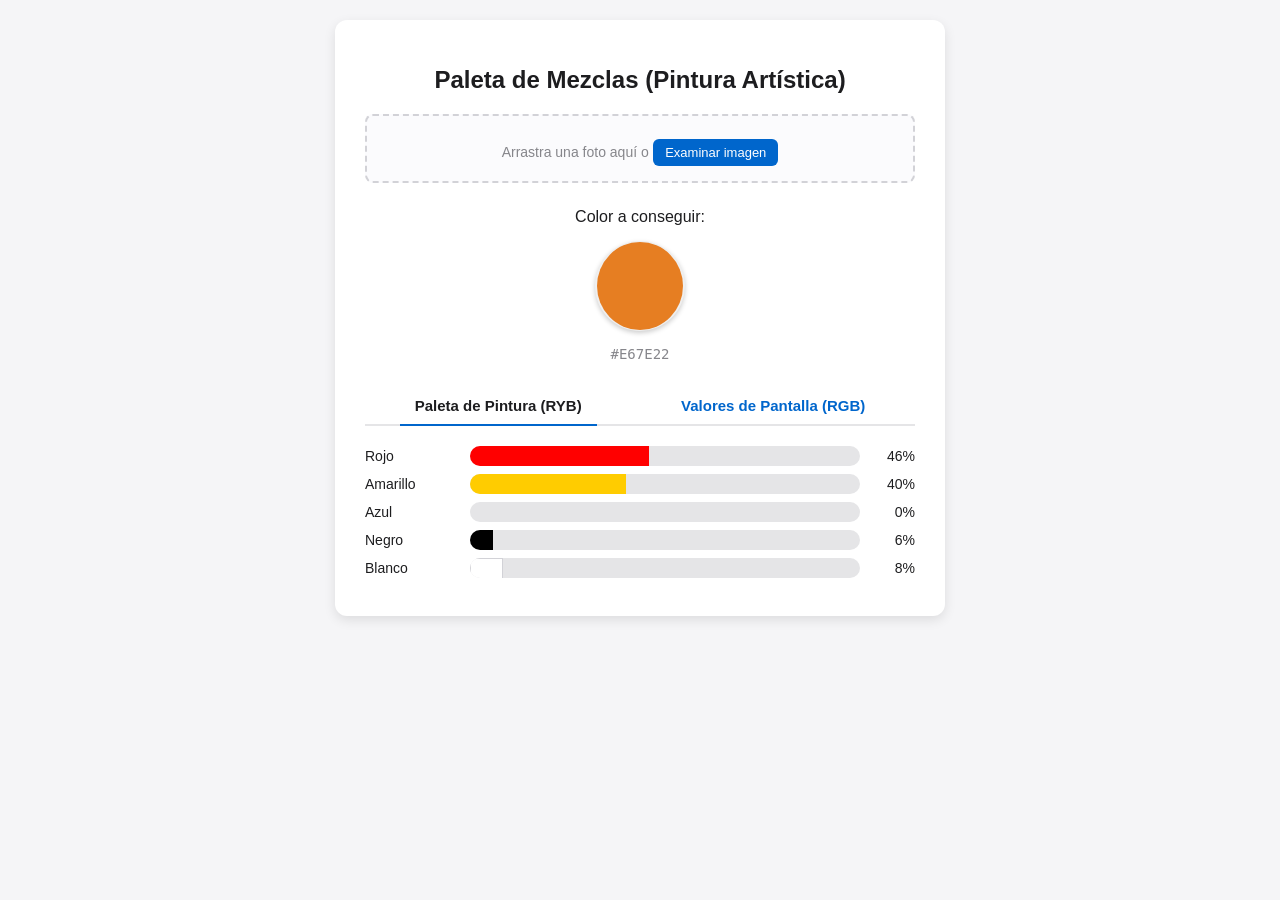
<file: Index.html>
<!DOCTYPE html>
<html lang="es">
<head>
    <meta charset="UTF-8">
    <meta name="viewport" content="width=device-width, initial-scale=1.0">
    <title>Mezclador de Pintura Tradicional (Rojo, Amarillo, Azul)</title>
    <style>
        body {
            font-family: -apple-system, BlinkMacSystemFont, "Segoe UI", Roboto, Helvetica, Arial, sans-serif;
            background-color: #f5f5f7;
            color: #1d1d1f;
            margin: 0;
            padding: 20px;
            display: flex;
            justify-content: center;
        }
        .container {
            background: #ffffff;
            padding: 30px;
            border-radius: 12px;
            box-shadow: 0 4px 12px rgba(0,0,0,0.1);
            max-width: 550px;
            width: 100%;
        }
        h1 {
            font-size: 24px;
            text-align: center;
            margin-bottom: 20px;
        }
        .selector-zone {
            display: flex;
            flex-direction: column;
            align-items: center;
            gap: 15px;
            margin-bottom: 25px;
        }
        input[type="color"] {
            -webkit-appearance: none;
            border: none;
            width: 90px;
            height: 90px;
            border-radius: 50%;
            cursor: pointer;
            box-shadow: 0 2px 5px rgba(0,0,0,0.2);
        }
        input[type="color"]::-webkit-color-swatch-wrapper {
            padding: 0;
        }
        input[type="color"]::-webkit-color-swatch {
            border: none;
            border-radius: 50%;
        }

        .image-zone {
            border: 2px dashed #d2d2d7;
            border-radius: 8px;
            padding: 15px;
            text-align: center;
            margin-bottom: 25px;
            background: #fbfbfd;
            cursor: pointer;
            position: relative;
        }
        .image-zone:hover {
            border-color: #0066cc;
        }
        #previewImage {
            max-width: 100%;
            max-height: 250px;
            border-radius: 6px;
            display: none;
            margin: 10px auto 0 auto;
            cursor: crosshair;
        }
        .upload-btn {
            display: inline-block;
            padding: 6px 12px;
            background-color: #0066cc;
            color: white;
            border-radius: 6px;
            font-size: 13px;
            font-weight: 500;
            margin-top: 8px;
            cursor: pointer;
        }
        #fileInput {
            display: none;
        }
        
        .tabs {
            display: flex;
            justify-content: space-around;
            border-bottom: 2px solid #e5e5e7;
            margin-bottom: 20px;
        }
        .tab-link {
            padding: 10px 15px;
            cursor: pointer;
            font-size: 15px;
            font-weight: 600;
            color: #0066cc;
            text-decoration: none;
            border-bottom: 2px solid transparent;
            margin-bottom: -2px;
            transition: all 0.2s ease;
        }
        .tab-link:hover {
            color: #004499;
        }
        .tab-link.active {
            color: #1d1d1f;
            border-bottom: 2px solid #0066cc;
            cursor: default;
        }

        .tab-content {
            display: none;
        }
        .tab-content.active {
            display: block;
        }

        .bar-container {
            display: flex;
            align-items: center;
            margin-bottom: 8px;
            gap: 10px;
        }
        .label {
            width: 95px;
            font-size: 14px;
        }
        .bar-bg {
            flex-grow: 1;
            background-color: #e5e5e7;
            height: 20px;
            border-radius: 10px;
            overflow: hidden;
        }
        .bar-fill {
            height: 100%;
            width: 0%;
            transition: width 0.3s ease;
        }
        .percentage {
            width: 45px;
            text-align: right;
            font-size: 14px;
            font-weight: 500;
        }
    </style>
</head>
<body>

<div class="container">
    <h1>Paleta de Mezclas (Pintura Artística)</h1>
    
    <div class="image-zone" id="dropZone" onclick="document.getElementById('fileInput').click()">
        <span id="uploadPrompt" style="font-size: 14px; color: #86868b;">Arrastra una foto aquí o</span>
        <div class="upload-btn">Examinar imagen</div>
        <input type="file" id="fileInput" accept="image/*">
        <img id="previewImage" alt="Previsualización">
    </div>

    <div class="selector-zone">
        <label for="colorPicker" style="font-weight: 500;">Color a conseguir:</label>
        <input type="color" id="colorPicker" value="#e67e22">
        <div id="hexDisplay" style="font-family: monospace; font-size: 14px; color: #86868b;">#E67E22</div>
    </div>

    <div class="tabs">
        <a href="#" class="tab-link active" onclick="switchTab(event, 'artistico-sec')">Paleta de Pintura (RYB)</a>
        <a href="#" class="tab-link" onclick="switchTab(event, 'digital-sec')">Valores de Pantalla (RGB)</a>
    </div>

    <div id="artistico-sec" class="tab-content active">
        <div id="ryb-bars"></div>
    </div>

    <div id="digital-sec" class="tab-content">
        <div id="rgb-bars"></div>
    </div>
</div>

<canvas id="canvasAux" style="display:none;"></canvas>

<script>
    const colorPicker = document.getElementById('colorPicker');
    const hexDisplay = document.getElementById('hexDisplay');
    const rybBarsContainer = document.getElementById('ryb-bars');
    const rgbBarsContainer = document.getElementById('rgb-bars');
    
    const fileInput = document.getElementById('fileInput');
    const previewImage = document.getElementById('previewImage');
    const uploadPrompt = document.getElementById('uploadPrompt');
    const dropZone = document.getElementById('dropZone');
    const canvasAux = document.getElementById('canvasAux');
    const ctxAux = canvasAux.getContext('2d');

    // Configuración con los colores clásicos de Bellas Artes
    const pinturaInfo = [
        { key: 'r', name: 'Rojo', color: '#ff0000' },
        { key: 'y', name: 'Amarillo', color: '#ffcc00' },
        { key: 'b', name: 'Azul', color: '#0055b8' },
        { key: 'k', name: 'Negro', color: '#000000' },
        { key: 'w', name: 'Blanco', color: '#ffffff', stroke: true }
    ];

    const pantallasInfo = [
        { key: 'r', name: 'Rojo (Luz)', color: '#ff0000' },
        { key: 'g', name: 'Verde (Luz)', color: '#00ff00' },
        { key: 'b', name: 'Azul (Luz)', color: '#0000ff' }
    ];

    fileInput.addEventListener('change', function(e) {
        const file = e.target.files[0];
        if (file) cargarImagen(file);
    });

    dropZone.addEventListener('dragover', (e) => { e.preventDefault(); });
    dropZone.addEventListener('drop', (e) => {
        e.preventDefault();
        const file = e.dataTransfer.files[0];
        if (file && file.type.startsWith('image/')) cargarImagen(file);
    });

    function cargarImagen(file) {
        const reader = new FileReader();
        reader.onload = function(event) {
            previewImage.src = event.target.result;
            previewImage.style.display = 'block';
            uploadPrompt.textContent = "Haz clic en la imagen para capturar un color:";
        }
        reader.readAsDataURL(file);
    }

    previewImage.addEventListener('click', function(e) {
        e.stopPropagation();
        canvasAux.width = previewImage.naturalWidth;
        canvasAux.height = previewImage.naturalHeight;
        ctxAux.drawImage(previewImage, 0, 0);

        const rect = previewImage.getBoundingClientRect();
        const x = ((e.clientX - rect.left) / rect.width) * canvasAux.width;
        const y = ((e.clientY - rect.top) / rect.height) * canvasAux.height;

        const pixelData = ctxAux.getImageData(x, y, 1, 1).data;
        const hex = "#" + ((1 << 24) + (pixelData[0] << 16) + (pixelData[1] << 8) + pixelData[2]).toString(16).slice(1);
        
        colorPicker.value = hex;
        renderBars();
    });

    function switchTab(event, tabId) {
        event.preventDefault();
        document.querySelectorAll('.tab-link').forEach(tab => tab.classList.remove('active'));
        document.querySelectorAll('.tab-content').forEach(content => content.classList.remove('active'));
        event.target.classList.add('active');
        document.getElementById(tabId).classList.add('active');
    }

    function hexToRgb(hex) {
        const r = parseInt(hex.slice(1, 3), 16);
        const g = parseInt(hex.slice(3, 5), 16);
        const b = parseInt(hex.slice(5, 7), 16);
        return { r, g, b };
    }

    // Algoritmo matemático de conversión RGB a RYB (Modelo de sustracción artística)
    function rgbToRyb(r, g, b) {
        // Remover el componente blanco/brillo primero
        const w = Math.min(r, g, b);
        let rMat = r - w;
        let gMat = g - w;
        let bMat = b - w;

        const maxGreen = Math.max(rMat, gMat, bMat);

        // Extraer el amarillo de la combinación de luz verde y roja
        let y = Math.min(rMat, gMat);
        rMat -= y;
        gMat -= y;

        if (bMat > 0 && gMat > 0) {
            bMat /= 2;
            gMat /= 2;
        }

        y += gMat;
        let rOut = rMat;
        let yOut = y;
        let bOut = bMat + gMat;

        // Normalizar los canales
        const maxRyb = Math.max(rOut, yOut, bOut);
        if (maxRyb > 0 && maxGreen > 0) {
            const factor = maxGreen / maxRyb;
            rOut *= factor;
            yOut *= factor;
            bOut *= factor;
        }

        // El residuo negro
        const k = 255 - Math.max(r, g, b);

        return { r: rOut, y: yOut, b: bOut, k: k, w: w };
    }

    function calcularMezclas(hex) {
        const { r, g, b } = hexToRgb(hex);

        // Proporciones directas de pantalla
        const rPct = Math.round((r / 255) * 100);
        const gPct = Math.round((g / 255) * 100);
        const bPct = Math.round((b / 255) * 100);

        // Proporciones de volumen físico de pintura (RYB + K + W)
        const ryb = rgbToRyb(r, g, b);
        const sumaTotal = ryb.r + ryb.y + ryb.b + ryb.k + ryb.w;

        const rPintura = sumaTotal > 0 ? Math.round((ryb.r / sumaTotal) * 100) : 0;
        const yPintura = sumaTotal > 0 ? Math.round((ryb.y / sumaTotal) * 100) : 0;
        const bPintura = sumaTotal > 0 ? Math.round((ryb.b / sumaTotal) * 100) : 0;
        const kPintura = sumaTotal > 0 ? Math.round((ryb.k / sumaTotal) * 100) : 0;
        const wPintura = sumaTotal > 0 ? Math.round((ryb.w / sumaTotal) * 100) : 0;

        return {
            rgb: { r: rPct, g: gPct, b: bPct },
            ryb: { r: rPintura, y: yPintura, b: bPintura, k: kPintura, w: wPintura }
        };
    }

    function renderBars() {
        const hex = colorPicker.value;
        hexDisplay.textContent = hex.toUpperCase();
        const conversiones = calcularMezclas(hex);

        // Renderizar pestaña artística (Rojo, Amarillo, Azul, Negro, Blanco)
        rybBarsContainer.innerHTML = pinturaInfo.map(info => {
            const pct = conversiones.ryb[info.key];
            const borderStyle = info.stroke ? 'border: 1px solid #d2d2d7;' : '';
            return `
                <div class="bar-container">
                    <div class="label">${info.name}</div>
                    <div class="bar-bg">
                        <div class="bar-fill" style="width: ${pct}%; background-color: ${info.color}; ${borderStyle}"></div>
                    </div>
                    <div class="percentage">${pct}%</div>
                </div>
            `;
        }).join('');

        // Renderizar pestaña digital (RGB)
        rgbBarsContainer.innerHTML = pantallasInfo.map(info => {
            const pct = conversiones.rgb[info.key];
            return `
                <div class="bar-container">
                    <div class="label">${info.name}</div>
                    <div class="bar-bg">
                        <div class="bar-fill" style="width: ${pct}%; background-color: ${info.color};"></div>
                    </div>
                    <div class="percentage">${pct}%</div>
                </div>
            `;
        }).join('');
    }

    colorPicker.addEventListener('input', renderBars);
    renderBars();
</script>

</body>
</html>
</file>
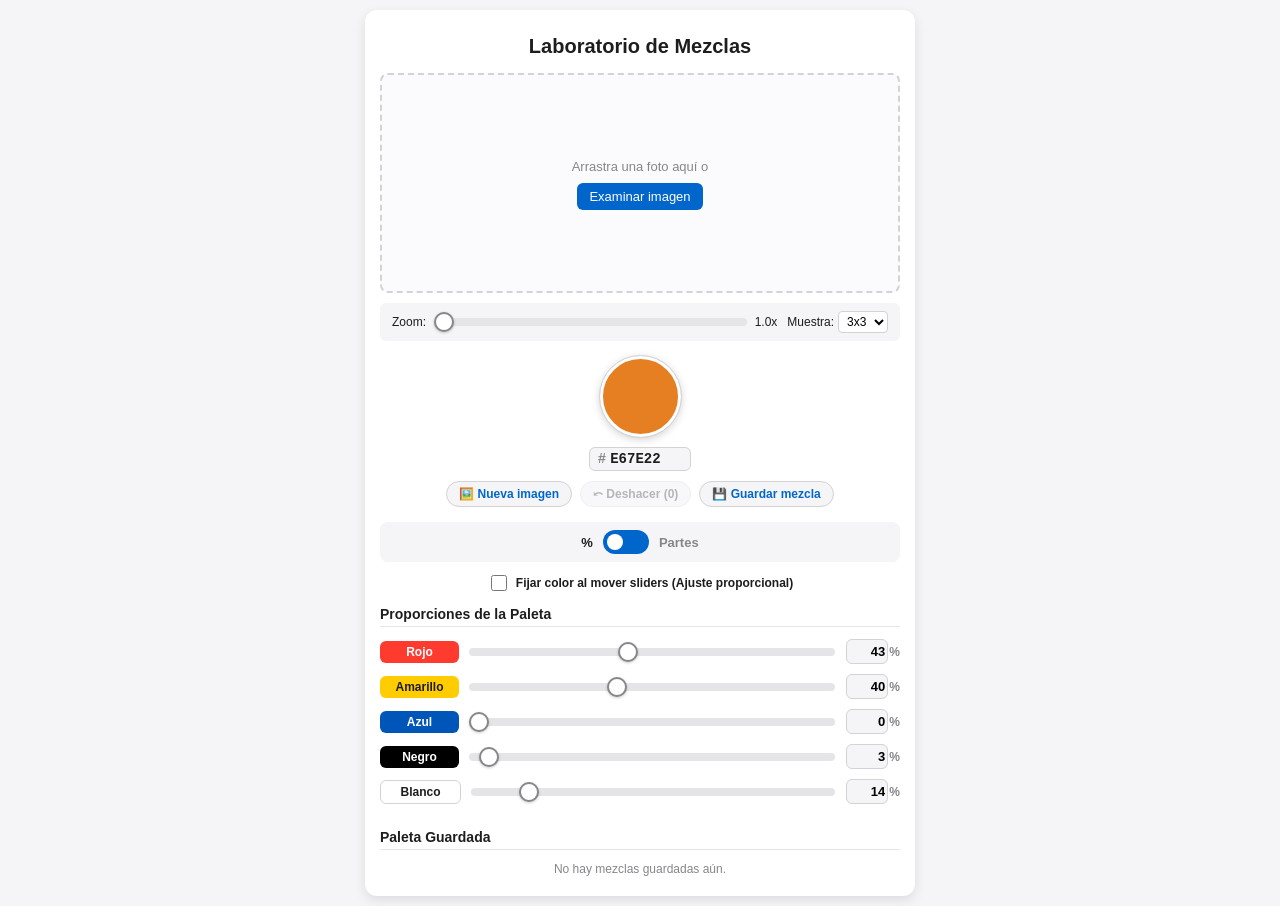
<file: index.html>
<!DOCTYPE html>
<html lang="es">
<head>
    <meta charset="UTF-8">
    <meta name="viewport" content="width=device-width, initial-scale=1.0, maximum-scale=1.0, user-scalable=no">
    <title>Simulador de Mezclas - Taller de Pintura</title>
    <style>
        /* ==========================================================================
           1. ESTILOS GENERALES Y ESTRUCTURA BASE
           ========================================================================== */
        body {
            font-family: -apple-system, BlinkMacSystemFont, "Segoe UI", Roboto, Helvetica, Arial, sans-serif;
            background-color: #f5f5f7;
            color: #1d1d1f;
            margin: 0;
            padding: 10px;
            display: flex;
            justify-content: center;
            box-sizing: border-box;
        }
        .container {
            background: #ffffff;
            padding: 20px 15px;
            border-radius: 12px;
            box-shadow: 0 4px 12px rgba(0,0,0,0.1);
            max-width: 550px;
            width: 100%;
            box-sizing: border-box;
        }
        h1 {
            font-size: 20px;
            text-align: center;
            margin-top: 5px;
            margin-bottom: 15px;
        }
        
        /* ==========================================================================
           2. ZONA DE IMAGEN Y RUEDA CROMÁTICA (PREVISUALIZACIÓN)
           ========================================================================== */
        .image-container-wrapper {
            margin-bottom: 10px;
            width: 100%;
        }
        .image-zone {
            border: 2px dashed #d2d2d7;
            border-radius: 8px;
            padding: 0;
            text-align: center;
            background: #fbfbfd;
            position: relative;
            overflow: hidden;
            height: 220px;
            display: flex;
            align-items: center;
            justify-content: center;
            box-sizing: border-box;
        }
        #previewImage {
            max-width: 100%;
            max-height: 100%;
            transform-origin: center center;
            cursor: crosshair;
            position: absolute;
            user-select: none;
            -webkit-user-drag: none;
            display: none;
            z-index: 1;
        }
        
        /* Lienzo interactivo para la Rueda Cromática */
        #wheelCanvas {
            display: none;
            position: absolute;
            z-index: 10;
            cursor: crosshair;
            background: #ffffff;
            border-radius: 8px;
            touch-action: none;
            transform-origin: center center;
        }

        .upload-prompt-wrap {
            padding: 15px;
            z-index: 2;
        }
        .upload-btn {
            display: inline-block;
            padding: 6px 12px;
            background-color: #0066cc;
            color: white;
            border-radius: 6px;
            font-size: 13px;
            font-weight: 500;
            margin-top: 8px;
            cursor: pointer;
        }
        #fileInput { display: none; }

        /* ==========================================================================
           3. BARRA DE HERRAMIENTAS (ZOOM Y MUESTREO)
           ========================================================================== */
        .toolbar-row {
            display: flex;
            align-items: center;
            justify-content: space-between;
            background: #f5f5f7;
            padding: 8px 12px;
            border-radius: 6px;
            margin-bottom: 15px;
            font-size: 12px;
            gap: 10px;
        }
        .zoom-controls {
            display: flex;
            align-items: center;
            gap: 6px;
            flex-grow: 1;
        }
        .zoom-controls input[type="range"] {
            flex-grow: 1;
        }
        .sample-controls {
            display: flex;
            align-items: center;
            gap: 4px;
        }
        .sample-controls select {
            font-size: 12px;
            padding: 2px 4px;
            border-radius: 4px;
            border: 1px solid #d2d2d7;
            background: #fff;
        }

        /* ==========================================================================
           4. SECTOR DE MUESTRA DE COLOR, HEXAGONAL Y BOTONES
           ========================================================================== */
        .selector-zone {
            display: flex;
            flex-direction: column;
            align-items: center;
            gap: 10px;
            margin-bottom: 15px;
        }
        #colorDisplay {
            width: 75px;
            height: 75px;
            border-radius: 50%;
            box-shadow: 0 2px 8px rgba(0,0,0,0.2);
            border: 3px solid #ffffff;
            outline: 1px solid #d2d2d7;
            cursor: pointer;
            transition: transform 0.1s ease;
        }
        #colorDisplay:active {
            transform: scale(0.95);
        }

        .hex-input-wrap {
            display: flex;
            align-items: center;
            gap: 2px;
            background: #f5f5f7;
            padding: 2px 8px;
            border-radius: 6px;
            border: 1px solid #d2d2d7;
        }
        .hex-input-wrap span {
            font-family: monospace;
            font-size: 14px;
            color: #86868b;
            font-weight: 600;
        }
        #hexInput {
            font-family: monospace;
            font-size: 14px;
            font-weight: 600;
            color: #1d1d1f;
            border: none;
            background: transparent;
            width: 70px;
            outline: none;
            text-transform: uppercase;
        }

        .action-buttons {
            display: flex;
            gap: 8px;
            flex-wrap: wrap;
            justify-content: center;
        }
        .btn-sec {
            background-color: #f5f5f7;
            color: #0066cc;
            border: 1px solid #d2d2d7;
            padding: 5px 12px;
            border-radius: 15px;
            font-size: 12px;
            font-weight: 600;
            cursor: pointer;
            display: flex;
            align-items: center;
            gap: 4px;
            transition: all 0.2s ease;
        }
        .btn-sec:disabled {
            color: #86868b;
            background-color: #f5f5f7;
            border-color: #e5e5e7;
            cursor: not-allowed;
            opacity: 0.6;
        }

        /* Selector de Modo (% vs Partes) */
        .mode-switch-container {
            display: flex;
            justify-content: center;
            align-items: center;
            gap: 10px;
            margin-bottom: 10px;
            background: #f5f5f7;
            padding: 8px;
            border-radius: 8px;
            box-sizing: border-box;
        }
        .switch-label {
            font-size: 13px;
            font-weight: 600;
            color: #86868b;
        }
        .switch-label.active {
            color: #1d1d1f;
        }
        .switch {
            position: relative;
            display: inline-block;
            width: 46px;
            height: 24px;
            flex-shrink: 0;
        }
        .switch input { opacity: 0; width: 0; height: 0; }
        .slider-switch {
            position: absolute;
            cursor: pointer;
            top: 0; left: 0; right: 0; bottom: 0;
            background-color: #0066cc;
            transition: .3s;
            border-radius: 24px;
        }
        .slider-switch:before {
            position: absolute;
            content: "";
            height: 16px; width: 16px;
            left: 4px; bottom: 4px;
            background-color: white;
            transition: .3s;
            border-radius: 50%;
        }
        input:checked + .slider-switch { background-color: #34c759; }
        input:checked + .slider-switch:before { transform: translateX(22px); }

        /* Casilla para Bloquear/Fijar Color */
        .lock-color-row {
            display: flex;
            align-items: center;
            justify-content: center;
            gap: 6px;
            margin-bottom: 12px;
            font-size: 12px;
            font-weight: 600;
            color: #1d1d1f;
        }
        .lock-color-row input[type="checkbox"] {
            width: 16px;
            height: 16px;
            accent-color: #0066cc;
            cursor: pointer;
        }

        /* ==========================================================================
           5. DESLIZADORES DE COLORES / PIGMENTOS
           ========================================================================== */
        .section-title {
            font-size: 14px;
            font-weight: 600;
            margin-bottom: 12px;
            border-bottom: 1px solid #e5e5e7;
            padding-bottom: 4px;
        }

        .slider-container {
            display: flex;
            align-items: center;
            margin-bottom: 10px;
            gap: 8px;
            width: 100%;
            box-sizing: border-box;
        }
        .label {
            width: 75px;
            font-size: 12px;
            font-weight: 600;
            padding: 4px 2px;
            border-radius: 6px;
            text-align: center;
            flex-shrink: 0;
        }
        .slider-wrapper { 
            flex-grow: 1; 
            display: flex;
            align-items: center;
        }
        input[type="range"] {
            width: 100%;
            -webkit-appearance: none;
            background: #e5e5e7;
            height: 8px;
            border-radius: 4px;
            outline: none;
        }
        input[type="range"]::-webkit-slider-thumb {
            -webkit-appearance: none;
            width: 20px; height: 20px;
            border-radius: 50%;
            background: #ffffff;
            border: 2px solid #86868b;
            cursor: pointer;
            box-shadow: 0 1px 3px rgba(0,0,0,0.2);
        }

        .right-display {
            width: 55px;
            text-align: right;
            flex-shrink: 0;
            display: flex;
            align-items: center;
            justify-content: flex-end;
            font-size: 14px;
            font-weight: 600;
        }
        .percentage-input {
            width: 42px;
            padding: 4px 2px;
            font-size: 13px;
            font-weight: 600;
            text-align: right;
            border: 1px solid #d2d2d7;
            border-radius: 6px;
            background-color: #f5f5f7;
            outline: none;
            box-sizing: border-box;
            -webkit-appearance: none;
            -moz-appearance: textfield;
            margin: 0;
        }
        .percentage-input::-webkit-outer-spin-button,
        .percentage-input::-webkit-inner-spin-button {
            -webkit-appearance: none;
            margin: 0;
        }
        .percentage-input:focus {
            border-color: #0066cc;
            background-color: #ffffff;
        }
        .parts-text {
            font-size: 13px;
            font-weight: 600;
            color: #1d1d1f;
            text-align: right;
            white-space: nowrap;
        }

        /* ==========================================================================
           6. TARJETAS DE MEZCLAS GUARDADAS
           ========================================================================== */
        .saved-colors-list {
            display: flex;
            flex-direction: column;
            gap: 8px;
            margin-top: 10px;
        }
        .saved-card {
            display: flex;
            align-items: center;
            background: #f5f5f7;
            padding: 8px 12px;
            border-radius: 8px;
            justify-content: space-between;
            gap: 10px;
        }
        .saved-card-left {
            display: flex;
            align-items: center;
            gap: 10px;
        }
        .saved-circle {
            width: 32px;
            height: 32px;
            border-radius: 50%;
            border: 2px solid #fff;
            box-shadow: 0 1px 4px rgba(0,0,0,0.2);
            flex-shrink: 0;
        }
        .saved-info {
            display: flex;
            flex-direction: column;
        }
        .saved-hex {
            font-family: monospace;
            font-size: 12px;
            font-weight: 600;
        }
        .saved-details {
            font-size: 11px;
            color: #86868b;
        }
        .saved-actions {
            display: flex;
            gap: 6px;
        }
        .btn-small {
            background: #ffffff;
            border: 1px solid #d2d2d7;
            border-radius: 6px;
            padding: 4px 8px;
            font-size: 11px;
            font-weight: 600;
            cursor: pointer;
            color: #0066cc;
        }
        .btn-del {
            color: #ff3b30;
        }
    </style>
</head>
<body>

<div class="container">
    <h1>Laboratorio de Mezclas</h1>
    
    <!-- ÁREA SUPERIOR DE PREVISUALIZACIÓN Y RUEDA DE COLOR -->
    <div class="image-container-wrapper">
        <div class="image-zone" id="dropZone">
            <div class="upload-prompt-wrap" id="uploadPrompt">
                <span style="font-size: 13px; color: #86868b;">Arrastra una foto aquí o</span><br>
                <div class="upload-btn" onclick="document.getElementById('fileInput').click()">Examinar imagen</div>
            </div>
            <input type="file" id="fileInput" accept="image/*">
            <img id="previewImage" alt="Previsualización">
            <canvas id="wheelCanvas" width="200" height="200"></canvas>
        </div>
    </div>

    <!-- CONTROLES DE ZOOM Y TAMAÑO DE MUESTREO POR ÁREA -->
    <div class="toolbar-row">
        <div class="zoom-controls">
            <span>Zoom:</span>
            <input type="range" id="zoomSlider" min="1" max="4" step="0.1" value="1" disabled>
            <span id="zoomVal">1.0x</span>
        </div>
        <div class="sample-controls">
            <span>Muestra:</span>
            <select id="sampleSize">
                <option value="1">1x1</option>
                <option value="3" selected>3x3</option>
                <option value="5">5x5</option>
                <option value="9">9x9</option>
            </select>
        </div>
    </div>

    <!-- PANEL PRINCIPAL DE COLOR SELECCIONADO Y ACCIONES -->
    <div class="selector-zone">
        <div id="colorDisplay" title="Toca para desplegar la rueda de color"></div>
        
        <div class="hex-input-wrap">
            <span>#</span>
            <input type="text" id="hexInput" value="E67E22" maxlength="6">
        </div>
        
        <div class="action-buttons">
            <button id="newImgBtn" class="btn-sec">🖼️ Nueva imagen</button>
            <button id="undoBtn" class="btn-sec" disabled>⤺ Deshacer (0)</button>
            <button id="saveBtn" class="btn-sec">💾 Guardar mezcla</button>
        </div>
    </div>

    <!-- CONMUTADOR DE UNIDADES (% VS PARTES) -->
    <div class="mode-switch-container">
        <span class="switch-label active" id="lbl-pct">%</span>
        <label class="switch">
            <input type="checkbox" id="modeToggle">
            <span class="slider-switch"></span>
        </label>
        <span class="switch-label" id="lbl-parts">Partes</span>
    </div>

    <!-- CASILLA PARA MANTENER/FIJAR EL COLOR SELECCIONADO -->
    <div class="lock-color-row">
        <input type="checkbox" id="lockColorToggle">
        <label for="lockColorToggle">Fijar color al mover sliders (Ajuste proporcional)</label>
    </div>

    <div class="section-title" id="panelTitle">Proporciones de la Paleta</div>
    
    <!-- DESLIZADORES DE LOS 5 PIGMENTOS FÍSICOS (R, Y, B, K, W) -->
    <div id="paint-sliders">
        <div class="slider-container">
            <div class="label" style="background-color: #ff3b30; color: #ffffff;">Rojo</div>
            <div class="slider-wrapper"><input type="range" id="slider-r" min="0" max="100" value="43"></div>
            <div class="right-display" id="box-r">
                <input type="number" id="num-r" class="percentage-input" min="0" max="100" value="43"><span style="font-size:12px;margin-left:1px;color:#86868b">%</span>
            </div>
        </div>
        <div class="slider-container">
            <div class="label" style="background-color: #ffcc00; color: #1d1d1f;">Amarillo</div>
            <div class="slider-wrapper"><input type="range" id="slider-y" min="0" max="100" value="40"></div>
            <div class="right-display" id="box-y">
                <input type="number" id="num-y" class="percentage-input" min="0" max="100" value="40"><span style="font-size:12px;margin-left:1px;color:#86868b">%</span>
            </div>
        </div>
        <div class="slider-container">
            <div class="label" style="background-color: #0055b8; color: #ffffff;">Azul</div>
            <div class="slider-wrapper"><input type="range" id="slider-b" min="0" max="100" value="0"></div>
            <div class="right-display" id="box-b">
                <input type="number" id="num-b" class="percentage-input" min="0" max="100" value="0"><span style="font-size:12px;margin-left:1px;color:#86868b">%</span>
            </div>
        </div>
        <div class="slider-container">
            <div class="label" style="background-color: #000000; color: #ffffff;">Negro</div>
            <div class="slider-wrapper"><input type="range" id="slider-k" min="0" max="100" value="3"></div>
            <div class="right-display" id="box-k">
                <input type="number" id="num-k" class="percentage-input" min="0" max="100" value="3"><span style="font-size:12px;margin-left:1px;color:#86868b">%</span>
            </div>
        </div>
        <div class="slider-container">
            <div class="label" style="background-color: #ffffff; color: #1d1d1f; border: 1px solid #d2d2d7;">Blanco</div>
            <div class="slider-wrapper"><input type="range" id="slider-w" min="0" max="100" value="14"></div>
            <div class="right-display" id="box-w">
                <input type="number" id="num-w" class="percentage-input" min="0" max="100" value="14"><span style="font-size:12px;margin-left:1px;color:#86868b">%</span>
            </div>
        </div>
    </div>

    <!-- LISTA DE MEZCLAS ALMACENADAS EN MEMORIA (LOCALSTORAGE) -->
    <div style="margin-top: 25px;">
        <div class="section-title">Paleta Guardada</div>
        <div id="savedList" class="saved-colors-list">
            <div style="font-size: 12px; color: #86868b; text-align: center;">No hay mezclas guardadas aún.</div>
        </div>
    </div>
</div>

<canvas id="canvasAux" style="display:none;"></canvas>

<script>
    /* ==========================================================================
       VARIABLES GLOBALES DE ESTADO
       ========================================================================== */
    let currentProportions = { r: 43, y: 40, b: 0, k: 3, w: 14 }; // Estado de pigmentos
    let currentHexColor = "E67E22"; // Código HEX activo
    let undoStack = []; // Pila de desfaire (Historial de estados)
    let savedColors = JSON.parse(localStorage.getItem('savedPalettes') || '[]'); // Paletas guardadas en iPhone
    let esModoPartes = false; // Alternador entre % y Fracciones/Partes
    let ultimoCambioFueFoto = false;
    let estadoPrevioAFoto = null; 
    let modoRuedaActivo = false;
    let arrastrandoEnRueda = false;

    // Referencias al DOM
    const colorDisplay = document.getElementById('colorDisplay');
    const hexInput = document.getElementById('hexInput');
    const modeToggle = document.getElementById('modeToggle');
    const lockColorToggle = document.getElementById('lockColorToggle');
    const zoomSlider = document.getElementById('zoomSlider');
    const zoomVal = document.getElementById('zoomVal');
    const sampleSizeSelect = document.getElementById('sampleSize');
    const previewImage = document.getElementById('previewImage');
    const dropZone = document.getElementById('dropZone');
    const uploadPrompt = document.getElementById('uploadPrompt');
    const wheelCanvas = document.getElementById('wheelCanvas');
    const ctxWheel = wheelCanvas.getContext('2d');
    const undoBtn = document.getElementById('undoBtn');
    const saveBtn = document.getElementById('saveBtn');
    const newImgBtn = document.getElementById('newImgBtn');
    const savedList = document.getElementById('savedList');
    
    const sliders = { r: document.getElementById('slider-r'), y: document.getElementById('slider-y'), b: document.getElementById('slider-b'), k: document.getElementById('slider-k'), w: document.getElementById('slider-w') };
    const boxes = { r: document.getElementById('box-r'), y: document.getElementById('box-y'), b: document.getElementById('box-b'), k: document.getElementById('box-k'), w: document.getElementById('box-w') };

    /* ==========================================================================
       1. CARGAR NUEVA IMAGEN
       ========================================================================== */
    newImgBtn.addEventListener('click', () => {
        document.getElementById('fileInput').click();
    });

    /* ==========================================================================
       2. GESTIÓN DEL HISTORIAL (DESHACER / UNDO)
       ========================================================================== */
    function guardarEstadoEnHistorial(origenFoto = false) {
        const copiaEstado = { proportions: { ...currentProportions }, hex: currentHexColor };
        if (origenFoto) {
            if (!ultimoCambioFueFoto) {
                estadoPrevioAFoto = copiaEstado;
                undoStack.push(estadoPrevioAFoto);
                ultimoCambioFueFoto = true;
            } else {
                undoStack = undoStack.filter(state => state !== estadoPrevioAFoto);
                undoStack.push(estadoPrevioAFoto);
            }
        } else {
            ultimoCambioFueFoto = false;
            estadoPrevioAFoto = null;
            if (undoStack.length > 0) {
                const ultimo = undoStack[undoStack.length - 1];
                if (ultimo.proportions.r === copiaEstado.proportions.r && 
                    ultimo.proportions.y === copiaEstado.proportions.y && 
                    ultimo.proportions.b === copiaEstado.proportions.b && 
                    ultimo.proportions.k === copiaEstado.proportions.k && 
                    ultimo.proportions.w === copiaEstado.proportions.w) {
                    return;
                }
            }
            undoStack.push(copiaEstado);
        }
        if (undoStack.length > 40) undoStack.shift();
        actualizarBotonUndo();
    }

    undoBtn.addEventListener('click', () => {
        if (undoStack.length === 0) return;
        const estadoAnterior = undoStack.pop();
        currentProportions = estadoAnterior.proportions;
        currentHexColor = estadoAnterior.hex;
        if (ultimoCambioFueFoto && undoStack.length === 0) {
            ultimoCambioFueFoto = false;
            estadoPrevioAFoto = null;
        }
        actualizarBotonUndo();
        renderizarHerramienta();
    });

    function actualizarBotonUndo() {
        undoBtn.disabled = undoStack.length === 0;
        undoBtn.textContent = `⤺ Deshacer (${undoStack.length})`;
    }

    /* ==========================================================================
       3. CONVERSIÓN PIGMENTARIA Y ESPACIOS DE COLOR (RGB <-> RYB / HSL)
       ========================================================================== */
    // Convierte colores RGB de pantalla a pigmentos de pintura RYB (Rojo, Amarillo, Azul, Negro, Blanco)
    function rgbToRyb(r, g, b) {
        let rN = r / 255, gN = g / 255, bN = b / 255;
        let w = Math.min(rN, gN, bN);
        let k = 1 - Math.max(rN, gN, bN);

        let rP = rN - w, gP = gN - w, bP = bN - w;

        let yP = Math.min(rP, gP);
        rP -= yP; gP -= yP;

        let bMix = bP + gP;
        let rMix = rP;
        let yMix = yP;

        let total = rMix + yMix + bMix + k + w;
        if (total === 0) return { r: 0, y: 0, b: 0, k: 0, w: 100 };

        return {
            r: (rMix / total) * 100,
            y: (yMix / total) * 100,
            b: (bMix / total) * 100,
            k: (k / total) * 100,
            w: (w / total) * 100
        };
    }

    /* ==========================================================================
       4. EDICIÓN MANUAL DEL CÓDIGO HEXADECIMAL
       ========================================================================== */
    function aplicarHexManual() {
        let val = hexInput.value.trim().replace('#', '');
        if (/^[0-9A-Fa-f]{6}$/.test(val)) {
            guardarEstadoEnHistorial(false);
            currentHexColor = val.toUpperCase();
            
            const r = parseInt(val.slice(0, 2), 16);
            const g = parseInt(val.slice(2, 4), 16);
            const b = parseInt(val.slice(4, 6), 16);
            
            currentProportions = rgbToRyb(r, g, b);
            renderizarHerramienta();
        } else {
            renderizarHerramienta();
        }
    }

    hexInput.addEventListener('change', aplicarHexManual);
    hexInput.addEventListener('keyup', (e) => {
        if (e.key === 'Enter') {
            aplicarHexManual();
            hexInput.blur();
        }
    });

    /* ==========================================================================
       5. RUEDA CROMÁTICA INTERACTIVA CON DIBUJO Y PUNTERO
       ========================================================================== */
    colorDisplay.addEventListener('click', (e) => {
        e.stopPropagation();
        modoRuedaActivo = !modoRuedaActivo;
        if (modoRuedaActivo) {
            wheelCanvas.style.display = 'block';
            if (previewImage.src) previewImage.style.display = 'none';
            uploadPrompt.style.display = 'none';
            zoomSlider.disabled = false;
            dibujarRuedaCromatica();
        } else {
            wheelCanvas.style.display = 'none';
            if (previewImage.src) {
                previewImage.style.display = 'block';
                zoomSlider.disabled = false;
            } else {
                uploadPrompt.style.display = 'block';
                zoomSlider.disabled = true;
            }
        }
        limitarYAplicarTransformacion();
    });

    // Redibuja el gradiente circular y marca la posición del puntero
    function dibujarRuedaCromatica() {
        const width = wheelCanvas.width;
        const height = wheelCanvas.height;
        const radius = width / 2 - 5;
        const ctx = ctxWheel;
        
        ctx.clearRect(0, 0, width, height);

        for (let x = -radius; x < radius; x++) {
            for (let y = -radius; y < radius; y++) {
                const distance = Math.sqrt(x * x + y * y);
                if (distance <= radius) {
                    let angle = Math.atan2(y, x) * (180 / Math.PI);
                    if (angle < 0) angle += 360;
                    
                    const sat = distance / radius;
                    ctx.fillStyle = `hsl(${angle}, ${sat * 100}%, 50%)`;
                    ctx.fillRect(width / 2 + x, height / 2 + y, 1, 1);
                }
            }
        }

        const r = parseInt(currentHexColor.slice(0, 2), 16);
        const g = parseInt(currentHexColor.slice(2, 4), 16);
        const b = parseInt(currentHexColor.slice(4, 6), 16);

        const hsl = rgbToHsl(r, g, b);
        const angleRad = hsl.h * (Math.PI / 180);
        const distPx = hsl.s * radius;

        const pinX = width / 2 + distPx * Math.cos(angleRad);
        const pinY = height / 2 + distPx * Math.sin(angleRad);

        ctx.beginPath();
        ctx.arc(pinX, pinY, 6, 0, 2 * Math.PI);
        ctx.strokeStyle = '#ffffff';
        ctx.lineWidth = 2;
        ctx.stroke();
        ctx.fillStyle = '#000000';
        ctx.fill();

        // Al cambiar de zoom en la rueda, recalcula el centrado automático hacia la posición del puntero
        if (modoRuedaActivo && scale > 1) {
            centrarRuedaEnPuntero(pinX, pinY);
        }
    }

    function rgbToHsl(r, g, b) {
        r /= 255; g /= 255; b /= 255;
        const max = Math.max(r, g, b), min = Math.min(r, g, b);
        let h, s, l = (max + min) / 2;
        if (max === min) { h = s = 0; }
        else {
            const d = max - min;
            s = l > 0.5 ? d / (2 - max - min) : d / (max + min);
            switch (max) {
                case r: h = (g - b) / d + (g < b ? 6 : 0); break;
                case g: h = (b - r) / d + 2; break;
                case b: h = (r - g) / d + 4; break;
            }
            h *= 60;
        }
        return { h, s, l };
    }

    function hslToRgb(h, s, l) {
        let r, g, b;
        if (s === 0) {
            r = g = b = l;
        } else {
            const hue2rgb = (p, q, t) => {
                if (t < 0) t += 1;
                if (t > 1) t -= 1;
                if (t < 1/6) return p + (q - p) * 6 * t;
                if (t < 1/2) return q;
                if (t < 2/3) return p + (q - p) * (2/3 - t) * 6;
                return p;
            };
            const q = l < 0.5 ? l * (1 + s) : l + s - l * s;
            const p = 2 * l - q;
            r = hue2rgb(p, q, h / 360 + 1/3);
            g = hue2rgb(p, q, h / 360);
            b = hue2rgb(p, q, h / 360 - 1/3);
        }
        return {
            r: Math.round(r * 255),
            g: Math.round(g * 255),
            b: Math.round(b * 255)
        };
    }

    /* ==========================================================================
       6. SELECCIÓN Y ARRASTRE DE ALTA PRECISIÓN EN LA RUEDA CROMÁTICA
       ========================================================================== */
    function procesarSeleccionRueda(clientX, clientY) {
        const rect = wheelCanvas.getBoundingClientRect();
        const localX = (clientX - rect.left) * (wheelCanvas.width / rect.width);
        const localY = (clientY - rect.top) * (wheelCanvas.height / rect.height);
        
        const cX = localX - wheelCanvas.width / 2;
        const cY = localY - wheelCanvas.height / 2;
        const radius = wheelCanvas.width / 2 - 5;
        
        const distance = Math.sqrt(cX * cX + cY * cY);
        const clampedDist = Math.min(distance, radius);
        
        let angle = Math.atan2(cY, cX) * (180 / Math.PI);
        if (angle < 0) angle += 360;
        
        const sat = clampedDist / radius;
        const rgb = hslToRgb(angle, sat, 0.5);
        
        currentHexColor = [rgb.r, rgb.g, rgb.b].map(c => c.toString(16).padStart(2, '0')).join('').toUpperCase();
        currentProportions = rgbToRyb(rgb.r, rgb.g, rgb.b);
        
        renderizarHerramienta();
    }

    wheelCanvas.addEventListener('mousedown', (e) => {
        arrastrandoEnRueda = true;
        guardarEstadoEnHistorial(true);
        procesarSeleccionRueda(e.clientX, e.clientY);
    });
    window.addEventListener('mousemove', (e) => {
        if (arrastrandoEnRueda) procesarSeleccionRueda(e.clientX, e.clientY);
    });
    window.addEventListener('mouseup', () => { arrastrandoEnRueda = false; });

    wheelCanvas.addEventListener('touchstart', (e) => {
        if (e.touches.length === 1) {
            arrastrandoEnRueda = true;
            guardarEstadoEnHistorial(true);
            procesarSeleccionRueda(e.touches[0].clientX, e.touches[0].clientY);
        }
    }, {passive: true});
    window.addEventListener('touchmove', (e) => {
        if (arrastrandoEnRueda && e.touches.length === 1) {
            procesarSeleccionRueda(e.touches[0].clientX, e.touches[0].clientY);
        }
    });
    window.addEventListener('touchend', () => { arrastrandoEnRueda = false; });

    /* ==========================================================================
       7. PANEO Y ZOOM CON CENTRADO AUTOMÁTICO EN EL PUNTERO
       ========================================================================== */
    let scale = 1, posX = 0, posY = 0, isDragging = false, startX = 0, startY = 0, haHechoPaneo = false;

    // Centra el lienzo de la rueda en las coordenadas relativas del puntero al hacer Zoom
    function centrarRuedaEnPuntero(pinX, pinY) {
        const centroX = wheelCanvas.width / 2;
        const centroY = wheelCanvas.height / 2;
        const offsetX = (centroX - pinX) * scale;
        const offsetY = (centroY - pinY) * scale;
        
        posX = offsetX;
        posY = offsetY;
        limitarYAplicarTransformacion();
    }

    zoomSlider.addEventListener('input', (e) => {
        scale = parseFloat(e.target.value);
        zoomVal.textContent = scale.toFixed(1) + "x";
        
        if (modoRuedaActivo) {
            dibujarRuedaCromatica(); // Dispara centrado automático en el puntero
        } else {
            limitarYAplicarTransformacion();
        }
    });

    dropZone.addEventListener('mousedown', (e) => {
        if ((!previewImage.src && !modoRuedaActivo)) return;
        isDragging = true; haHechoPaneo = false;
        startX = e.clientX - posX; startY = e.clientY - posY;
        e.preventDefault();
    });
    window.addEventListener('mousemove', (e) => {
        if (!isDragging) return;
        const currentX = e.clientX - startX; const currentY = e.clientY - startY;
        if (Math.abs(currentX - posX) > 5 || Math.abs(currentY - posY) > 5) haHechoPaneo = true;
        posX = currentX; posY = currentY;
        limitarYAplicarTransformacion();
    });
    window.addEventListener('mouseup', () => { isDragging = false; });

    dropZone.addEventListener('touchstart', (e) => {
        if ((!previewImage.src && !modoRuedaActivo)) return;
        if (e.touches.length === 1) {
            isDragging = true; haHechoPaneo = false;
            startX = e.touches[0].clientX - posX; startY = e.touches[0].clientY - posY;
        }
    }, {passive: true});
    window.addEventListener('touchmove', (e) => {
        if (!isDragging || e.touches.length !== 1) return;
        const currentX = e.touches[0].clientX - startX; const currentY = e.touches[0].clientY - startY;
        if (Math.abs(currentX - posX) > 5 || Math.abs(currentY - posY) > 5) haHechoPaneo = true;
        posX = currentX; posY = currentY;
        limitarYAplicarTransformacion();
    });
    window.addEventListener('touchend', () => { isDragging = false; });

    function limitarYAplicarTransformacion() {
        if (scale === 1) { posX = 0; posY = 0; }
        const transformStr = `translate(${posX}px, ${posY}px) scale(${scale})`;
        if (modoRuedaActivo) {
            wheelCanvas.style.transform = transformStr;
        } else {
            previewImage.style.transform = transformStr;
        }
    }

    // Convierte valores de porcentaje a texto legible de fracciones en partes (Base 50% = 1 Parte)
    function porcentajeAFraccionTexto(pct) {
        if (pct < 1.5) return "0";
        const totalPartes = pct / 50; 
        const entero = Math.floor(totalPartes);
        const residuo = totalPartes - entero;

        let fraccionStr = "";
        if (residuo >= 0.875) fraccionStr = "1";
        else if (residuo >= 0.625) fraccionStr = "3/4";
        else if (residuo >= 0.416) fraccionStr = "1/2";
        else if (residuo >= 0.291) fraccionStr = "1/3";
        else if (residuo >= 0.187) fraccionStr = "1/4";
        else if (residuo >= 0.062) fraccionStr = "1/8";

        if (fraccionStr === "1") return (entero + 1) + "";
        if (entero > 0) return fraccionStr !== "" ? `${entero} ${fraccionStr}` : `${entero}`;
        return fraccionStr !== "" ? fraccionStr : "0";
    }

    /* ==========================================================================
       8. BALANCEO Y DINÁMICA DE SLIDERS DE PIGMENTOS
       ========================================================================== */
    function balancearProporciones(llaveModificada, nuevoValor, esFinDelGesto = false) {
        if (esFinDelGesto) guardarEstadoEnHistorial(false);

        nuevoValor = Math.min(100, Math.max(0, nuevoValor));
        const antiguoValor = currentProportions[llaveModificada];
        const diferencia = nuevoValor - antiguoValor;
        currentProportions[llaveModificada] = nuevoValor;

        if (diferencia === 0) return;

        const estaBloqueadoElColor = lockColorToggle.checked;

        if (estaBloqueadoElColor) {
            // Mantiene el color constante reajustando los otros componentes proporcionalmente
            const otrasLlaves = Object.keys(currentProportions).filter(k => k !== llaveModificada);
            const sumaOtras = otrasLlaves.reduce((acc, k) => acc + currentProportions[k], 0);

            if (sumaOtras > 0) {
                otrasLlaves.forEach(k => {
                    const fraccion = currentProportions[k] / sumaOtras;
                    currentProportions[k] -= diferencia * fraccion;
                    currentProportions[k] = Math.max(0, currentProportions[k]);
                });
            } else {
                otrasLlaves.forEach(k => { currentProportions[k] = (100 - nuevoValor) / 4; });
            }

            let sumaTotal = Object.values(currentProportions).reduce((a, b) => a + b, 0);
            let desajuste = 100 - sumaTotal;
            if (desajuste !== 0) { currentProportions[otrasLlaves[0]] += desajuste; }
        } else {
            // Unchecked: recalcula libremente el nuevo color resultante
            const rgbObj = obtenerRgbActual();
            currentHexColor = [rgbObj.r, rgbObj.g, rgbObj.b].map(c => c.toString(16).padStart(2, '0')).join('').toUpperCase();
        }

        renderizarHerramienta();
    }

    // Cubo de interpolación RYB
    const RYB_CUBE = [[1,1,1], [1,1,0], [1,0,0], [1,0.5,0], [0.16,0.38,0.68], [0,0.5,0], [0.5,0,0.5], [0.2,0.2,0.2]];
    
    function interpolarRyb(rN, yN, bN) {
        let rgb = [0, 0, 0];
        for (let i = 0; i < 3; i++) {
            const c000 = RYB_CUBE[0][i], c100 = RYB_CUBE[2][i], c010 = RYB_CUBE[1][i], c110 = RYB_CUBE[3][i],
                  c001 = RYB_CUBE[4][i], c101 = RYB_CUBE[6][i], c011 = RYB_CUBE[5][i], c111 = RYB_CUBE[7][i];
            const c00 = c000 * (1 - rN) + c100 * rN;
            const c10 = c010 * (1 - rN) + c110 * rN;
            const c01 = c001 * (1 - rN) + c101 * rN;
            const c11 = c011 * (1 - rN) + c111 * rN;
            const c0 = c00 * (1 - yN) + c10 * yN; const c1 = c01 * (1 - yN) + c11 * yN;
            rgb[i] = c0 * (1 - bN) + c1 * bN;
        }
        return rgb;
    }

    function obtenerRgbActual() {
        const rMat = currentProportions.r / 100;
        const yMat = currentProportions.y / 100;
        const bMat = currentProportions.b / 100;
        
        let rgbBase = interpolarRyb(rMat, yMat, bMat);
        const factorK = 1 - (currentProportions.k / 100);
        let r = rgbBase[0] * factorK;
        let g = rgbBase[1] * factorK;
        let b = rgbBase[2] * factorK;
        
        const factorW = currentProportions.w / 100;
        r = r * (1 - factorW) + factorW;
        g = g * (1 - factorW) + factorW;
        b = b * (1 - factorW) + factorW;

        return {
            r: Math.min(255, Math.max(0, Math.round(r * 255))),
            g: Math.min(255, Math.max(0, Math.round(g * 255))),
            b: Math.min(255, Math.max(0, Math.round(b * 255)))
        };
    }

    /* ==========================================================================
       9. RENDERIZADO Y ACTUALIZACIÓN DE INTERFAZ
       ========================================================================== */
    function renderizarHerramienta() {
        Object.keys(currentProportions).forEach(key => {
            const pct = currentProportions[key];
            sliders[key].value = Math.round(pct);
            sliders[key].disabled = false;
            
            if (esModoPartes) {
                boxes[key].innerHTML = `<span class="parts-text">${porcentajeAFraccionTexto(pct)}</span>`;
            } else {
                boxes[key].innerHTML = `<input type="number" id="num-${key}" class="percentage-input" min="0" max="100" value="${Math.round(pct)}"><span style="font-size:12px;margin-left:1px;color:#86868b">%</span>`;
                
                const nuevoInput = document.getElementById(`num-${key}`);
                nuevoInput.addEventListener('focus', () => { guardarEstadoEnHistorial(false); });
                nuevoInput.addEventListener('input', (e) => { balancearProporciones(key, parseInt(e.target.value) || 0, false); });
                nuevoInput.addEventListener('click', (e) => {
                    e.stopPropagation();
                    setTimeout(() => { nuevoInput.setSelectionRange(nuevoInput.value.length, nuevoInput.value.length); }, 10);
                });
            }
        });

        colorDisplay.style.backgroundColor = '#' + currentHexColor;
        if (document.activeElement !== hexInput) {
            hexInput.value = currentHexColor;
        }

        if (modoRuedaActivo) dibujarRuedaCromatica();
    }

    Object.keys(sliders).forEach(key => {
        sliders[key].addEventListener('mousedown', () => { guardarEstadoEnHistorial(false); });
        sliders[key].addEventListener('touchstart', () => { guardarEstadoEnHistorial(false); }, {passive: true});
        sliders[key].addEventListener('input', (e) => { balancearProporciones(key, parseInt(e.target.value), false); });
    });

    modeToggle.addEventListener('change', (e) => {
        esModoPartes = e.target.checked;
        document.getElementById('lbl-pct').classList.toggle('active', !esModoPartes);
        document.getElementById('lbl-parts').classList.toggle('active', esModoPartes);
        document.getElementById('panelTitle').textContent = esModoPartes ? "Proporciones en Partes (Base 50% = 1 Parte)" : "Proporciones de la Paleta";
        renderizarHerramienta();
    });

    /* ==========================================================================
       10. GUARDAR Y CARGAR PALETAS EN ALMACENAMIENTO LOCAL (LOCALSTORAGE)
       ========================================================================== */
    saveBtn.addEventListener('click', () => {
        const hex = '#' + currentHexColor;
        const propCopia = { ...currentProportions };
        
        savedColors.unshift({ hex, proportions: propCopia, id: Date.now() });
        localStorage.setItem('savedPalettes', JSON.stringify(savedColors));
        renderizarListaGuardados();
    });

    window.cargarMezclaGuardada = function(id) {
        const item = savedColors.find(c => c.id === id);
        if (item) {
            guardarEstadoEnHistorial(false);
            currentProportions = { ...item.proportions };
            currentHexColor = item.hex.replace('#', '');
            renderizarHerramienta();
        }
    };

    window.borrarMezclaGuardada = function(id) {
        savedColors = savedColors.filter(c => c.id !== id);
        localStorage.setItem('savedPalettes', JSON.stringify(savedColors));
        renderizarListaGuardados();
    };

    function renderizarListaGuardados() {
        if (savedColors.length === 0) {
            savedList.innerHTML = `<div style="font-size: 12px; color: #86868b; text-align: center;">No hay mezclas guardadas aún.</div>`;
            return;
        }

        savedList.innerHTML = savedColors.map(item => {
            const p = item.proportions;
            const resumenText = `R:${Math.round(p.r)}% Y:${Math.round(p.y)}% B:${Math.round(p.b)}% K:${Math.round(p.k)}% W:${Math.round(p.w)}%`;
            return `
                <div class="saved-card">
                    <div class="saved-card-left">
                        <div class="saved-circle" style="background-color: ${item.hex};"></div>
                        <div class="saved-info">
                            <span class="saved-hex">${item.hex}</span>
                            <span class="saved-details">${resumenText}</span>
                        </div>
                    </div>
                    <div class="saved-actions">
                        <button class="btn-small" onclick="cargarMezclaGuardada(${item.id})">Cargar</button>
                        <button class="btn-small btn-del" onclick="borrarMezclaGuardada(${item.id})">✕</button>
                    </div>
                </div>
            `;
        }).join('');
    }

    /* ==========================================================================
       11. PROCESAMIENTO DE IMÁGENES SUBIDAS Y MUESTREO
       ========================================================================== */
    const fileInput = document.getElementById('fileInput');
    const canvasAux = document.getElementById('canvasAux');
    const ctxAux = canvasAux.getContext('2d');

    fileInput.addEventListener('change', function(e) {
        const file = e.target.files[0];
        if (file) {
            const reader = new FileReader();
            reader.onload = function(event) {
                previewImage.src = event.target.result;
                previewImage.style.display = 'block';
                wheelCanvas.style.display = 'none';
                modoRuedaActivo = false;
                uploadPrompt.style.display = 'none';
                zoomSlider.disabled = false;
                scale = 1; posX = 0; posY = 0; zoomSlider.value = 1; zoomVal.textContent = "1.0x";
                limitarYAplicarTransformacion();
            }
            reader.readAsDataURL(file);
        }
    });

    // Muestreo por promedio de área (N x N) al hacer clic en la imagen
    previewImage.addEventListener('click', function(e) {
        if (haHechoPaneo || modoRuedaActivo) return; 
        e.stopPropagation();

        guardarEstadoEnHistorial(true);

        canvasAux.width = previewImage.naturalWidth;
        canvasAux.height = previewImage.naturalHeight;
        ctxAux.drawImage(previewImage, 0, 0);

        const rectImg = previewImage.getBoundingClientRect();
        const clickXVisual = e.clientX - rectImg.left;
        const clickYVisual = e.clientY - rectImg.top;

        const xCenterX = Math.floor((clickXVisual / rectImg.width) * canvasAux.width);
        const yCenterY = Math.floor((clickYVisual / rectImg.height) * canvasAux.height);

        const size = parseInt(sampleSizeSelect.value) || 1;
        const half = Math.floor(size / 2);

        let sumR = 0, sumG = 0, sumB = 0, count = 0;

        for (let dx = -half; dx <= half; dx++) {
            for (let dy = -half; dy <= half; dy++) {
                const px = xCenterX + dx;
                const py = yCenterY + dy;

                if (px >= 0 && px < canvasAux.width && py >= 0 && py < canvasAux.height) {
                    const data = ctxAux.getImageData(px, py, 1, 1).data;
                    if (data[3] > 0) { 
                        sumR += data[0];
                        sumG += data[1];
                        sumB += data[2];
                        count++;
                    }
                }
            }
        }

        if (count > 0) {
            const avgR = Math.round(sumR / count);
            const avgG = Math.round(sumG / count);
            const avgB = Math.round(sumB / count);

            currentHexColor = [avgR, avgG, avgB].map(c => c.toString(16).padStart(2, '0')).join('').toUpperCase();
            currentProportions = rgbToRyb(avgR, avgG, avgB);
            renderizarHerramienta();
        }
    });

    // Inicialización al cargar la aplicación
    renderizarHerramienta();
    renderizarListaGuardados();
</script>

</body>
</html>
</file>
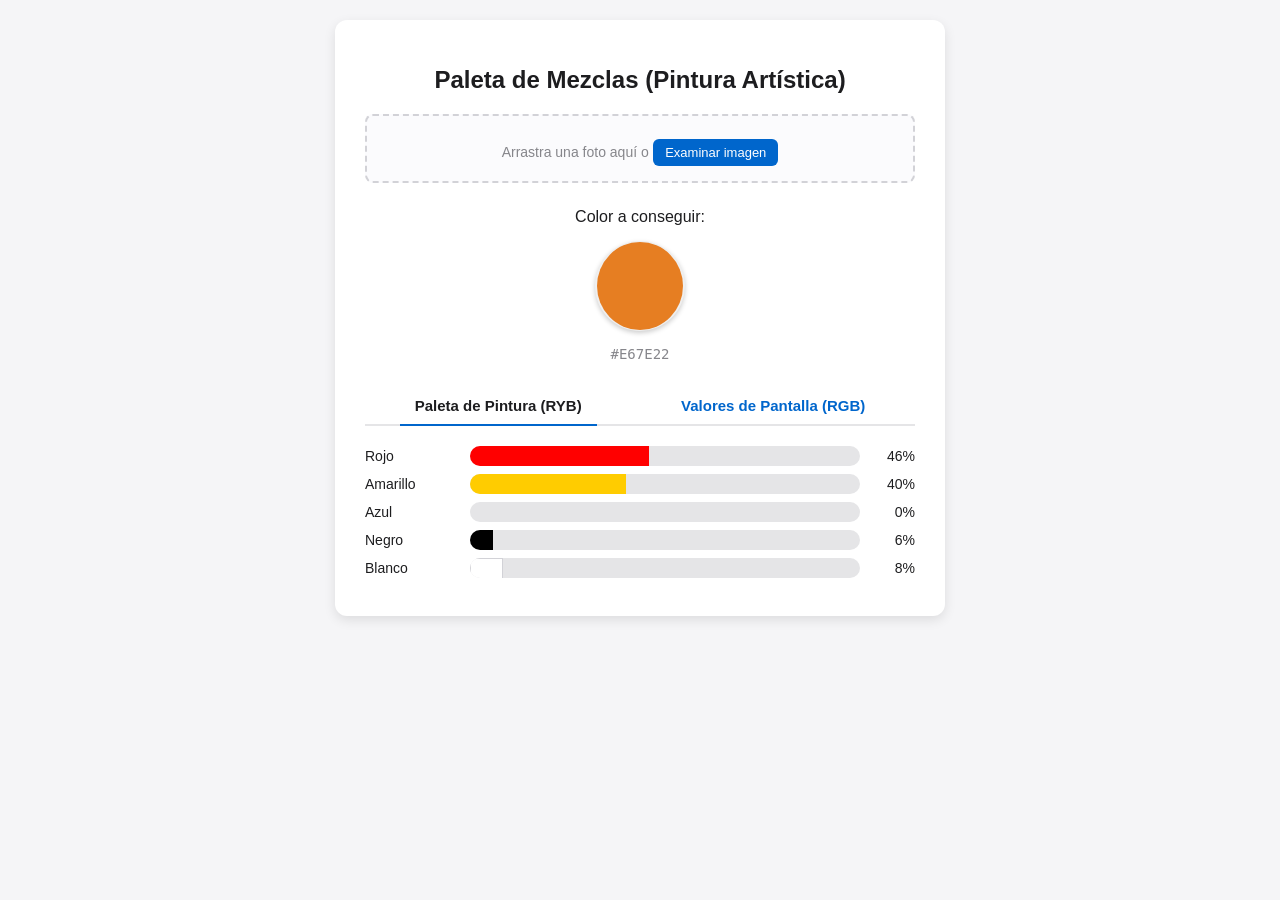
<file: ColorMixingTool.html>
<!DOCTYPE html>
<html lang="es">
<head>
    <meta charset="UTF-8">
    <meta name="viewport" content="width=device-width, initial-scale=1.0">
    <title>Mezclador de Pintura Tradicional (Rojo, Amarillo, Azul)</title>
    <style>
        body {
            font-family: -apple-system, BlinkMacSystemFont, "Segoe UI", Roboto, Helvetica, Arial, sans-serif;
            background-color: #f5f5f7;
            color: #1d1d1f;
            margin: 0;
            padding: 20px;
            display: flex;
            justify-content: center;
        }
        .container {
            background: #ffffff;
            padding: 30px;
            border-radius: 12px;
            box-shadow: 0 4px 12px rgba(0,0,0,0.1);
            max-width: 550px;
            width: 100%;
        }
        h1 {
            font-size: 24px;
            text-align: center;
            margin-bottom: 20px;
        }
        .selector-zone {
            display: flex;
            flex-direction: column;
            align-items: center;
            gap: 15px;
            margin-bottom: 25px;
        }
        input[type="color"] {
            -webkit-appearance: none;
            border: none;
            width: 90px;
            height: 90px;
            border-radius: 50%;
            cursor: pointer;
            box-shadow: 0 2px 5px rgba(0,0,0,0.2);
        }
        input[type="color"]::-webkit-color-swatch-wrapper {
            padding: 0;
        }
        input[type="color"]::-webkit-color-swatch {
            border: none;
            border-radius: 50%;
        }

        .image-zone {
            border: 2px dashed #d2d2d7;
            border-radius: 8px;
            padding: 15px;
            text-align: center;
            margin-bottom: 25px;
            background: #fbfbfd;
            cursor: pointer;
            position: relative;
        }
        .image-zone:hover {
            border-color: #0066cc;
        }
        #previewImage {
            max-width: 100%;
            max-height: 250px;
            border-radius: 6px;
            display: none;
            margin: 10px auto 0 auto;
            cursor: crosshair;
        }
        .upload-btn {
            display: inline-block;
            padding: 6px 12px;
            background-color: #0066cc;
            color: white;
            border-radius: 6px;
            font-size: 13px;
            font-weight: 500;
            margin-top: 8px;
            cursor: pointer;
        }
        #fileInput {
            display: none;
        }
        
        .tabs {
            display: flex;
            justify-content: space-around;
            border-bottom: 2px solid #e5e5e7;
            margin-bottom: 20px;
        }
        .tab-link {
            padding: 10px 15px;
            cursor: pointer;
            font-size: 15px;
            font-weight: 600;
            color: #0066cc;
            text-decoration: none;
            border-bottom: 2px solid transparent;
            margin-bottom: -2px;
            transition: all 0.2s ease;
        }
        .tab-link:hover {
            color: #004499;
        }
        .tab-link.active {
            color: #1d1d1f;
            border-bottom: 2px solid #0066cc;
            cursor: default;
        }

        .tab-content {
            display: none;
        }
        .tab-content.active {
            display: block;
        }

        .bar-container {
            display: flex;
            align-items: center;
            margin-bottom: 8px;
            gap: 10px;
        }
        .label {
            width: 95px;
            font-size: 14px;
        }
        .bar-bg {
            flex-grow: 1;
            background-color: #e5e5e7;
            height: 20px;
            border-radius: 10px;
            overflow: hidden;
        }
        .bar-fill {
            height: 100%;
            width: 0%;
            transition: width 0.3s ease;
        }
        .percentage {
            width: 45px;
            text-align: right;
            font-size: 14px;
            font-weight: 500;
        }
    </style>
</head>
<body>

<div class="container">
    <h1>Paleta de Mezclas (Pintura Artística)</h1>
    
    <div class="image-zone" id="dropZone" onclick="document.getElementById('fileInput').click()">
        <span id="uploadPrompt" style="font-size: 14px; color: #86868b;">Arrastra una foto aquí o</span>
        <div class="upload-btn">Examinar imagen</div>
        <input type="file" id="fileInput" accept="image/*">
        <img id="previewImage" alt="Previsualización">
    </div>

    <div class="selector-zone">
        <label for="colorPicker" style="font-weight: 500;">Color a conseguir:</label>
        <input type="color" id="colorPicker" value="#e67e22">
        <div id="hexDisplay" style="font-family: monospace; font-size: 14px; color: #86868b;">#E67E22</div>
    </div>

    <div class="tabs">
        <a href="#" class="tab-link active" onclick="switchTab(event, 'artistico-sec')">Paleta de Pintura (RYB)</a>
        <a href="#" class="tab-link" onclick="switchTab(event, 'digital-sec')">Valores de Pantalla (RGB)</a>
    </div>

    <div id="artistico-sec" class="tab-content active">
        <div id="ryb-bars"></div>
    </div>

    <div id="digital-sec" class="tab-content">
        <div id="rgb-bars"></div>
    </div>
</div>

<canvas id="canvasAux" style="display:none;"></canvas>

<script>
    const colorPicker = document.getElementById('colorPicker');
    const hexDisplay = document.getElementById('hexDisplay');
    const rybBarsContainer = document.getElementById('ryb-bars');
    const rgbBarsContainer = document.getElementById('rgb-bars');
    
    const fileInput = document.getElementById('fileInput');
    const previewImage = document.getElementById('previewImage');
    const uploadPrompt = document.getElementById('uploadPrompt');
    const dropZone = document.getElementById('dropZone');
    const canvasAux = document.getElementById('canvasAux');
    const ctxAux = canvasAux.getContext('2d');

    // Configuración con los colores clásicos de Bellas Artes
    const pinturaInfo = [
        { key: 'r', name: 'Rojo', color: '#ff0000' },
        { key: 'y', name: 'Amarillo', color: '#ffcc00' },
        { key: 'b', name: 'Azul', color: '#0055b8' },
        { key: 'k', name: 'Negro', color: '#000000' },
        { key: 'w', name: 'Blanco', color: '#ffffff', stroke: true }
    ];

    const pantallasInfo = [
        { key: 'r', name: 'Rojo (Luz)', color: '#ff0000' },
        { key: 'g', name: 'Verde (Luz)', color: '#00ff00' },
        { key: 'b', name: 'Azul (Luz)', color: '#0000ff' }
    ];

    fileInput.addEventListener('change', function(e) {
        const file = e.target.files[0];
        if (file) cargarImagen(file);
    });

    dropZone.addEventListener('dragover', (e) => { e.preventDefault(); });
    dropZone.addEventListener('drop', (e) => {
        e.preventDefault();
        const file = e.dataTransfer.files[0];
        if (file && file.type.startsWith('image/')) cargarImagen(file);
    });

    function cargarImagen(file) {
        const reader = new FileReader();
        reader.onload = function(event) {
            previewImage.src = event.target.result;
            previewImage.style.display = 'block';
            uploadPrompt.textContent = "Haz clic en la imagen para capturar un color:";
        }
        reader.readAsDataURL(file);
    }

    previewImage.addEventListener('click', function(e) {
        e.stopPropagation();
        canvasAux.width = previewImage.naturalWidth;
        canvasAux.height = previewImage.naturalHeight;
        ctxAux.drawImage(previewImage, 0, 0);

        const rect = previewImage.getBoundingClientRect();
        const x = ((e.clientX - rect.left) / rect.width) * canvasAux.width;
        const y = ((e.clientY - rect.top) / rect.height) * canvasAux.height;

        const pixelData = ctxAux.getImageData(x, y, 1, 1).data;
        const hex = "#" + ((1 << 24) + (pixelData[0] << 16) + (pixelData[1] << 8) + pixelData[2]).toString(16).slice(1);
        
        colorPicker.value = hex;
        renderBars();
    });

    function switchTab(event, tabId) {
        event.preventDefault();
        document.querySelectorAll('.tab-link').forEach(tab => tab.classList.remove('active'));
        document.querySelectorAll('.tab-content').forEach(content => content.classList.remove('active'));
        event.target.classList.add('active');
        document.getElementById(tabId).classList.add('active');
    }

    function hexToRgb(hex) {
        const r = parseInt(hex.slice(1, 3), 16);
        const g = parseInt(hex.slice(3, 5), 16);
        const b = parseInt(hex.slice(5, 7), 16);
        return { r, g, b };
    }

    // Algoritmo matemático de conversión RGB a RYB (Modelo de sustracción artística)
    function rgbToRyb(r, g, b) {
        // Remover el componente blanco/brillo primero
        const w = Math.min(r, g, b);
        let rMat = r - w;
        let gMat = g - w;
        let bMat = b - w;

        const maxGreen = Math.max(rMat, gMat, bMat);

        // Extraer el amarillo de la combinación de luz verde y roja
        let y = Math.min(rMat, gMat);
        rMat -= y;
        gMat -= y;

        if (bMat > 0 && gMat > 0) {
            bMat /= 2;
            gMat /= 2;
        }

        y += gMat;
        let rOut = rMat;
        let yOut = y;
        let bOut = bMat + gMat;

        // Normalizar los canales
        const maxRyb = Math.max(rOut, yOut, bOut);
        if (maxRyb > 0 && maxGreen > 0) {
            const factor = maxGreen / maxRyb;
            rOut *= factor;
            yOut *= factor;
            bOut *= factor;
        }

        // El residuo negro
        const k = 255 - Math.max(r, g, b);

        return { r: rOut, y: yOut, b: bOut, k: k, w: w };
    }

    function calcularMezclas(hex) {
        const { r, g, b } = hexToRgb(hex);

        // Proporciones directas de pantalla
        const rPct = Math.round((r / 255) * 100);
        const gPct = Math.round((g / 255) * 100);
        const bPct = Math.round((b / 255) * 100);

        // Proporciones de volumen físico de pintura (RYB + K + W)
        const ryb = rgbToRyb(r, g, b);
        const sumaTotal = ryb.r + ryb.y + ryb.b + ryb.k + ryb.w;

        const rPintura = sumaTotal > 0 ? Math.round((ryb.r / sumaTotal) * 100) : 0;
        const yPintura = sumaTotal > 0 ? Math.round((ryb.y / sumaTotal) * 100) : 0;
        const bPintura = sumaTotal > 0 ? Math.round((ryb.b / sumaTotal) * 100) : 0;
        const kPintura = sumaTotal > 0 ? Math.round((ryb.k / sumaTotal) * 100) : 0;
        const wPintura = sumaTotal > 0 ? Math.round((ryb.w / sumaTotal) * 100) : 0;

        return {
            rgb: { r: rPct, g: gPct, b: bPct },
            ryb: { r: rPintura, y: yPintura, b: bPintura, k: kPintura, w: wPintura }
        };
    }

    function renderBars() {
        const hex = colorPicker.value;
        hexDisplay.textContent = hex.toUpperCase();
        const conversiones = calcularMezclas(hex);

        // Renderizar pestaña artística (Rojo, Amarillo, Azul, Negro, Blanco)
        rybBarsContainer.innerHTML = pinturaInfo.map(info => {
            const pct = conversiones.ryb[info.key];
            const borderStyle = info.stroke ? 'border: 1px solid #d2d2d7;' : '';
            return `
                <div class="bar-container">
                    <div class="label">${info.name}</div>
                    <div class="bar-bg">
                        <div class="bar-fill" style="width: ${pct}%; background-color: ${info.color}; ${borderStyle}"></div>
                    </div>
                    <div class="percentage">${pct}%</div>
                </div>
            `;
        }).join('');

        // Renderizar pestaña digital (RGB)
        rgbBarsContainer.innerHTML = pantallasInfo.map(info => {
            const pct = conversiones.rgb[info.key];
            return `
                <div class="bar-container">
                    <div class="label">${info.name}</div>
                    <div class="bar-bg">
                        <div class="bar-fill" style="width: ${pct}%; background-color: ${info.color};"></div>
                    </div>
                    <div class="percentage">${pct}%</div>
                </div>
            `;
        }).join('');
    }

    colorPicker.addEventListener('input', renderBars);
    renderBars();
</script>

</body>
</html>
</file>
